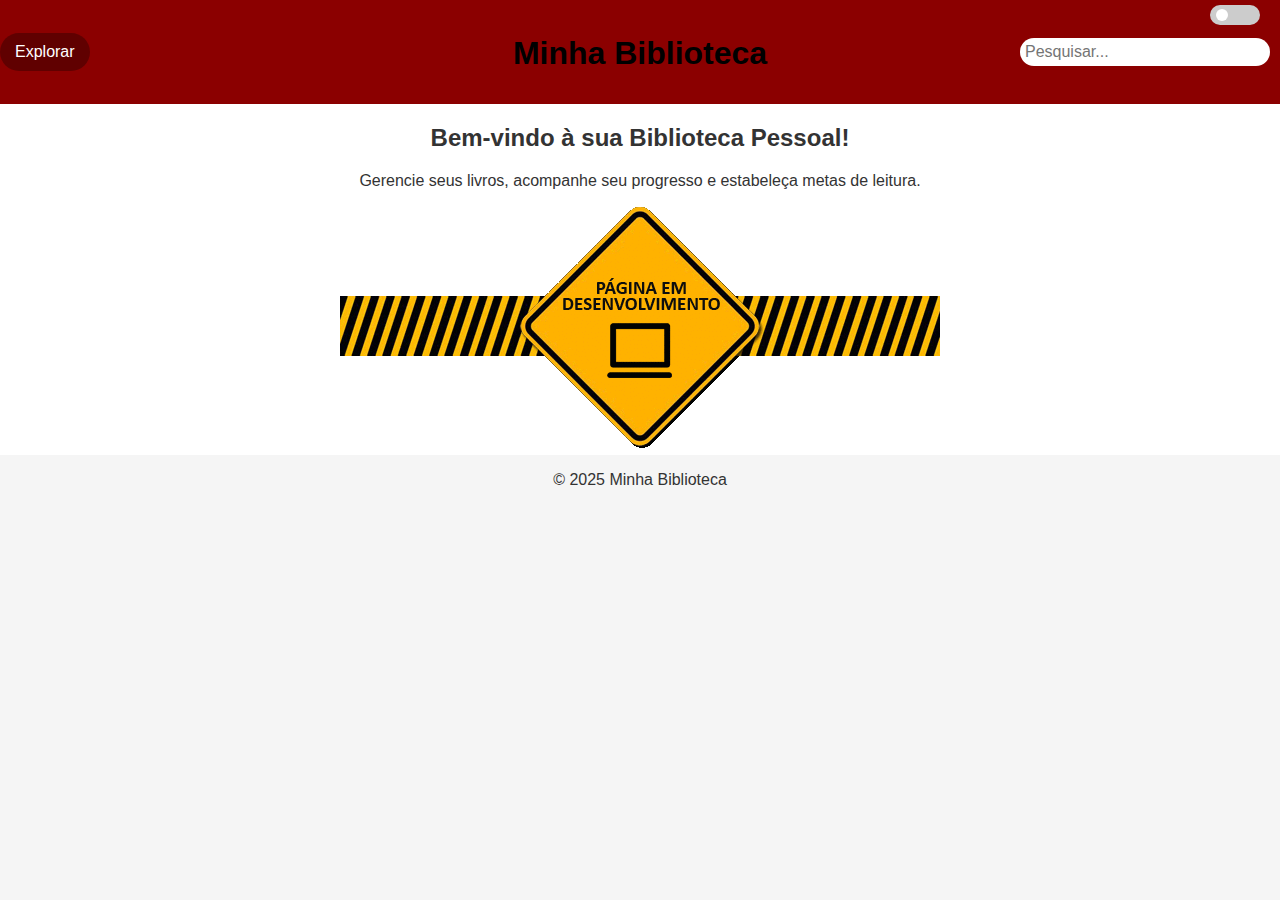
<file: index.html>
<!DOCTYPE html>
<html lang="pt-BR">
    <!-- Define o idioma da página como português brasileiro -->

<head>
    <!-- Cabeçalho da página -->
    <meta charset="UTF-8"> 
    <!-- Define o conjunto de caracteres para a página, garantindo que todos os caracteres especiais sejam exibidos corretamente -->
    <meta name="viewport" content="width=device-width, initial-scale=1.0"> 
    <!-- Torna a página responsiva, ou seja, se adapta a diferentes tamanhos de tela (móvel, tablet, desktop) -->
    <title>Minha Biblioteca</title> 
    <!-- Define o título que aparece na aba do navegador -->
    <link rel="stylesheet" href="style.css"> 
    <!-- Vincula o arquivo de estilo CSS, que define a aparência da página -->
</head>

<body>
    <!-- Corpo da página -->
    
    <header>
        <!-- Cabeçalho da página, geralmente contém informações principais e navegação -->
        <div class="title-container">
            <h1>Minha Biblioteca</h1>
        </div>
        <div class="search-container">
            <input type="text" id="search" placeholder="Pesquisar...">
        </div>
        <div class="explore-container">
            <button id="explore-btn">Explorar</button>
            <div id="explore-options" class="explore-options">
                <ul>
                    <li><a href="index.html">Início</a></li>
                    <li><a href="biblioteca.html">Biblioteca</a></li>
                    <li><a href="progresso.html">Progresso</a></li>
                    <li><a href="metas.html">Metas</a></li>
                </ul>
            </div>
        </div>
        <button id="theme-toggle"></button> 
        <!-- Botão para alternar entre os temas (escuro/claro) -->
    </header>

    <main>
        <!-- Seção principal do conteúdo da página -->
        <section>
            <!-- Uma seção específica de conteúdo -->
            <h2>Bem-vindo à sua Biblioteca Pessoal!</h2> 
            <!-- Subtítulo da seção de boas-vindas -->
            <p>Gerencie seus livros, acompanhe seu progresso e estabeleça metas de leitura.</p>
            <!-- Descrição do que o usuário pode fazer no site -->
            <img src="manutenção.gif" alt="Site em manutenção" width="600" height="245">
            <!-- Imagem que indica que o site está em manutenção, com largura de 600px e altura de 245px -->
        </section>
    </main>

    <footer>
        <!-- Rodapé da página -->
        <p>&copy; 2025 Minha Biblioteca</p>  
        <!-- Texto de copyright indicando os direitos reservados para o ano de 2025 -->
    </footer>
    
    <script src="script.js"></script> 
    <!-- Vincula o arquivo de script JavaScript que contém funcionalidades interativas -->

    <script>
        document.getElementById("explore-btn").addEventListener("click", function() {
            var options = document.getElementById("explore-options");
            options.style.display = options.style.display === "block" ? "none" : "block";
        });
    </script>
</body>

</html>
</file>
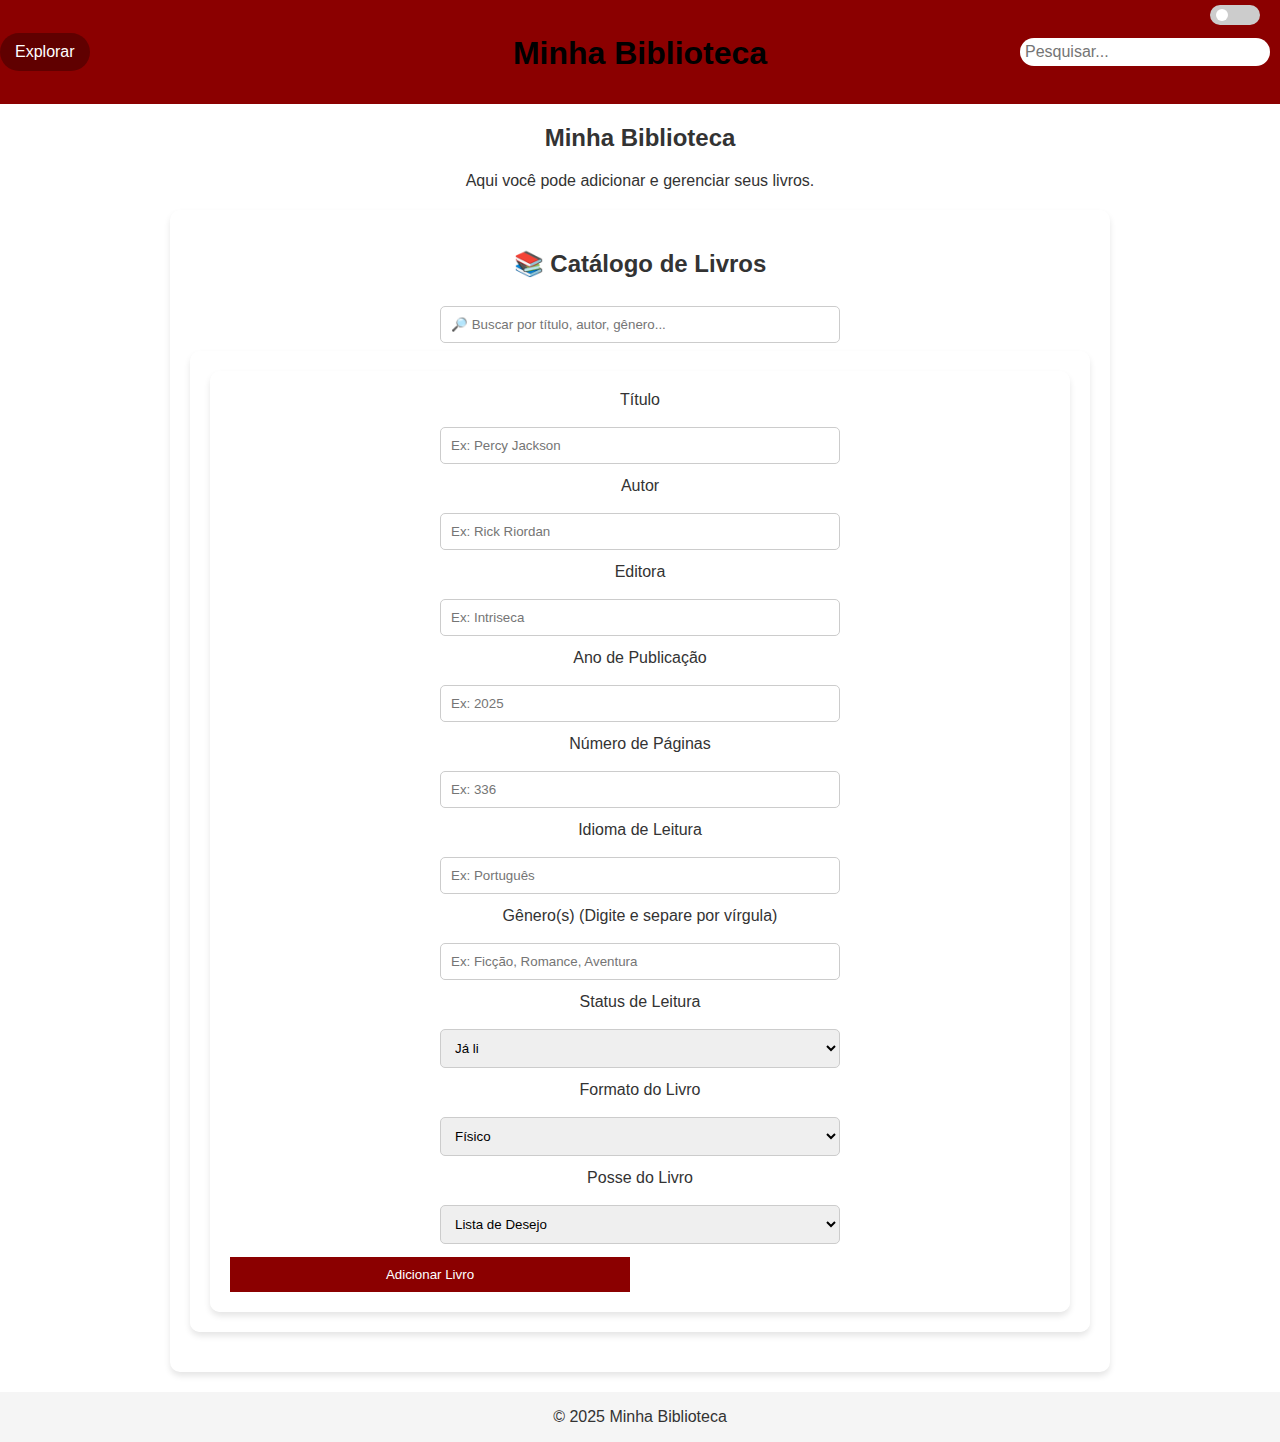
<file: biblioteca.html>
<!DOCTYPE html>
<html lang="pt-BR">
<head>
    <meta charset="UTF-8">
    <meta name="viewport" content="width=device-width, initial-scale=1.0">
    <title>Biblioteca</title>
    <link rel="stylesheet" href="style.css">
</head>

<body>

    <header>
        <!-- Cabeçalho da página, geralmente contém informações principais e navegação -->
        <div class="title-container">
            <h1>Minha Biblioteca</h1>
        </div>
        <div class="search-container">
            <input type="text" id="search" placeholder="Pesquisar...">
        </div>
        <div class="explore-container">
            <button id="explore-btn">Explorar</button>
            <div id="explore-options" class="explore-options">
                <ul>
                    <li><a href="index.html">Início</a></li>
                    <li><a href="biblioteca.html">Biblioteca</a></li>
                    <li><a href="progresso.html">Progresso</a></li>
                    <li><a href="metas.html">Metas</a></li>
                </ul>
            </div>
        </div>
               <button id="theme-toggle"></button> 
        <!-- Botão para alternar entre os temas (escuro/claro) -->
    </header>

    <main>
        <section>
            <h2>Minha Biblioteca</h2>
            <p>Aqui você pode adicionar e gerenciar seus livros.</p>
        </section>

        <div class="catalog">
            <h2>📚 Catálogo de Livros</h2>

            <!-- Filtros de Busca -->
            <div class="search-filters">
                <input type="text" id="search-bar" placeholder="🔎 Buscar por título, autor, gênero...">
            </div>

            <!-- Formulário para adicionar livros -->
            <div class="add-book-form">
                <!-- Formulário de Adição de Livro -->
                <form class="add-book-form">
                    <div class="form-group">
                        <label for="title">Título</label> 
                        <input type="text" id="title" name="title" placeholder="Ex: Percy Jackson" required />
                    </div>

                    <div class="form-group">
                        <label for="author">Autor</label>
                        <input type="text" id="author" name="author" placeholder="Ex: Rick Riordan" required />
                    </div>

                    <div class="form-group">
                        <label for="publisher">Editora</label>
                        <input type="text" id="publisher" name="publisher" placeholder="Ex: Intriseca" required />
                    </div>

                    <div class="form-group">
                        <label for="year">Ano de Publicação</label>
                        <input type="number" id="year" name="year" placeholder="Ex: 2025" required />
                    </div>

                    <div class="form-group">
                        <label for="pages">Número de Páginas</label>
                        <input type="number" id="pages" name="pages" placeholder="Ex: 336" required />
                    </div>

                    <div class="form-group">
                        <label for="language">Idioma de Leitura</label>
                        <input type="text" id="language" name="language" placeholder="Ex: Português" required />
                    </div>

                    <div class="form-group">
                        <label for="genres">Gênero(s) (Digite e separe por vírgula)</label>
                        <input type="text" id="genres" name="genres" placeholder="Ex: Ficção, Romance, Aventura" />
                    </div>

                    <div class="form-group">
                        <label for="status">Status de Leitura</label>
                        <select id="status" name="status" required>
                            <option value="read">Já li</option>
                            <option value="reading">Estou lendo</option>
                            <option value="want-to-read">Quero ler</option>
                            <option value="re-reading">Relendo</option>
                        </select>
                    </div>

                    <div class="form-group">
                        <label for="format">Formato do Livro</label>
                        <select id="format" name="format" required>
                            <option value="physical">Físico</option>
                            <option value="ebook">Ebook</option>
                            <option value="audiobook">Audiobook</option>
                        </select>
                    </div>

                    <div class="form-group">
                        <label for="ownership">Posse do Livro</label>
                        <select id="ownership" name="ownership" required>
                            <option value="bought">Lista de Desejo</option>
                            <option value="own">Já tenho</option>
                            <option value="borrowed">Peguei emprestado</option>
                        </select>
                    </div>

                    <button type="submit">Adicionar Livro</button>
                </form>
            </div>

            <!-- Lista de Livros -->
            <div id="book-list" class="book-list">
                <!-- Os livros adicionados aparecerão aqui -->
            </div>
        </div>
        
    </main>

    <footer>
        <p>&copy; 2025 Minha Biblioteca</p>
    </footer>

    <script src="script.js"></script> 
    <!-- Vincula o arquivo de script JavaScript que contém funcionalidades interativas -->

</body>
</html>
</file>
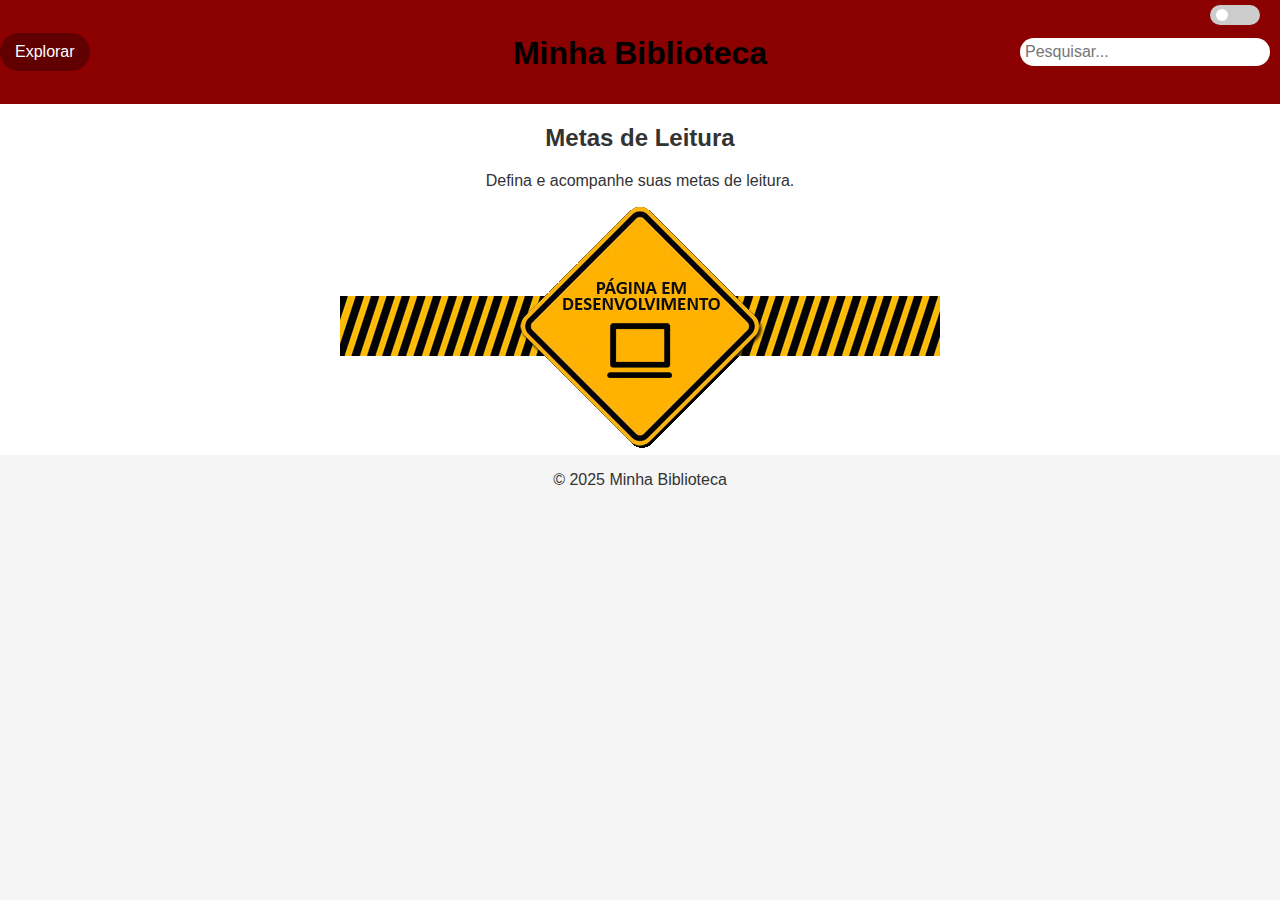
<file: metas.html>
<!DOCTYPE html>
<html lang="pt-BR"> 
    <!-- Define o idioma da página como português brasileiro -->
<head>
    <meta charset="UTF-8"> 
    <!-- Define o conjunto de caracteres para a página -->
    <meta name="viewport" content="width=device-width, initial-scale=1.0"> 
    <!-- Responsividade para dispositivos móveis -->
    <title>Metas de Leitura</title> 
    <!-- Título da página -->
    <link rel="stylesheet" href="style.css"> 
    <!-- Vincula o arquivo de estilo CSS -->
</head>
<body>

    <header>
        <!-- Cabeçalho da página, geralmente contém informações principais e navegação -->
        <div class="title-container">
            <h1>Minha Biblioteca</h1>
        </div>
        <div class="search-container">
            <input type="text" id="search" placeholder="Pesquisar...">
        </div>
        <div class="explore-container">
            <button id="explore-btn">Explorar</button>
            <div id="explore-options" class="explore-options">
                <ul>
                    <li><a href="index.html">Início</a></li>
                    <li><a href="biblioteca.html">Biblioteca</a></li>
                    <li><a href="progresso.html">Progresso</a></li>
                    <li><a href="metas.html">Metas</a></li>
                </ul>
            </div>
        </div>
        <button id="theme-toggle"></button> 
        <!-- Botão para alternar entre os temas (escuro/claro) -->
    </header>

    <main>
        <section>
            <h2>Metas de Leitura</h2> 
            <!-- Título da seção de metas de leitura -->
            <p>Defina e acompanhe suas metas de leitura.</p>
            <img src="manutenção.gif" alt="Site em manutenção" width="600" height="245"> 
            <!-- Descrição da funcionalidade da página -->
        </section>
    </main>

    <footer>
        <p>&copy; 2025 Minha Biblioteca</p> 
        <!-- Rodapé com o copyright -->
    </footer>
    
    <script src="script.js"></script> 
    <!-- Vincula o arquivo de script JavaScript -->

    <script>
        document.getElementById("explore-btn").addEventListener("click", function() {
            var options = document.getElementById("explore-options");
            options.style.display = options.style.display === "block" ? "none" : "block";
        });
    </script>
</body>
</html>
</file>
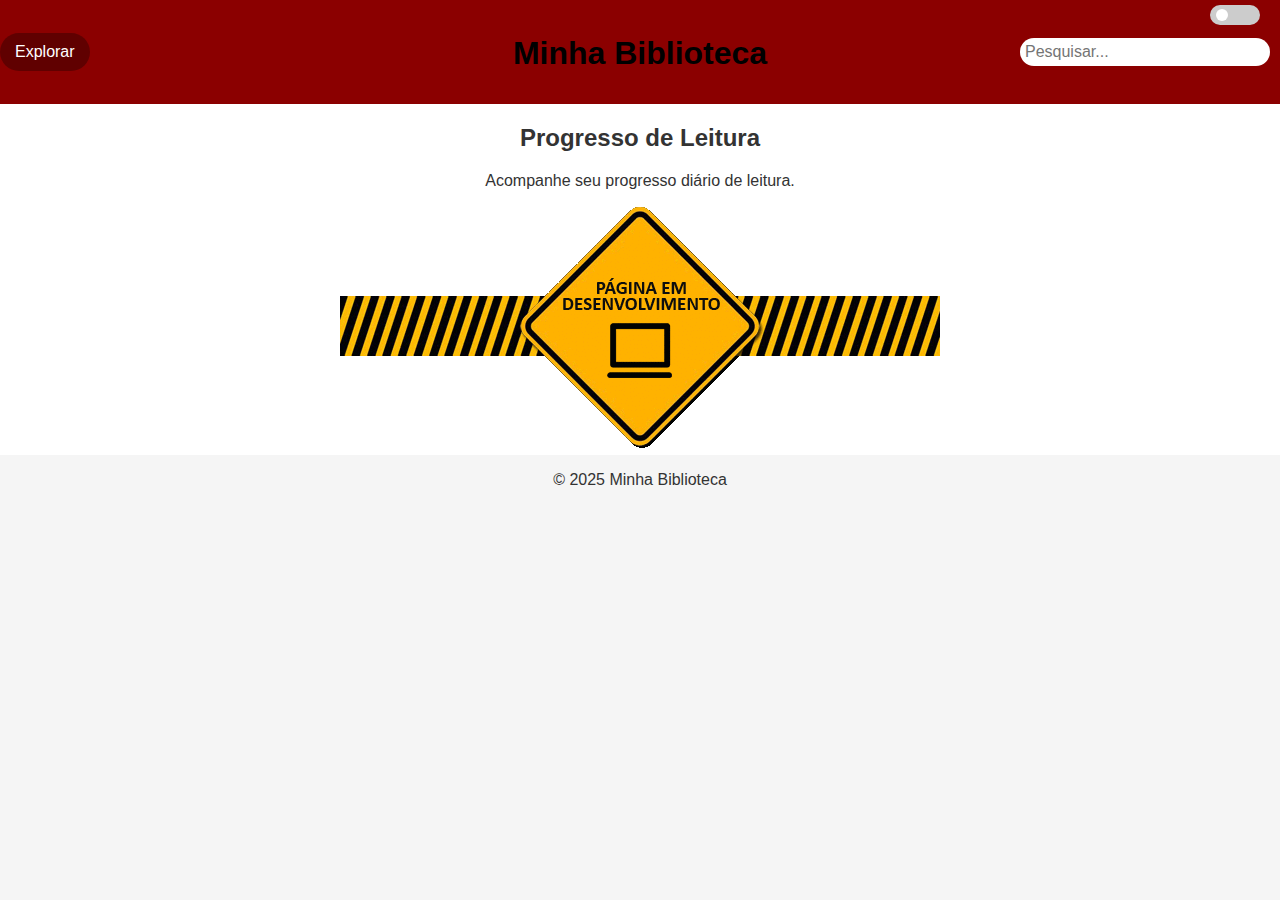
<file: progresso.html>
<!DOCTYPE html>
<html lang="pt-BR"> 
    <!-- Define o idioma da página como português brasileiro -->
<head>
    <meta charset="UTF-8"> 
    <!-- Define o conjunto de caracteres para a página -->
    <meta name="viewport" content="width=device-width, initial-scale=1.0"> 
    <!-- Responsividade para dispositivos móveis -->
    <title>Progresso de Leitura</title> 
    <!-- Título da página -->
    <link rel="stylesheet" href="style.css"> 
    <!-- Vincula o arquivo de estilo CSS -->
</head>
<body>

    <header>
        <!-- Cabeçalho da página, geralmente contém informações principais e navegação -->
        <div class="title-container">
            <h1>Minha Biblioteca</h1>
        </div>
        <div class="search-container">
            <input type="text" id="search" placeholder="Pesquisar...">
        </div>
        <div class="explore-container">
            <button id="explore-btn">Explorar</button>
            <div id="explore-options" class="explore-options">
                <ul>
                    <li><a href="index.html">Início</a></li>
                    <li><a href="biblioteca.html">Biblioteca</a></li>
                    <li><a href="progresso.html">Progresso</a></li>
                    <li><a href="metas.html">Metas</a></li>
                </ul>
            </div>
        </div>
        <button id="theme-toggle"></button> 
        <!-- Botão para alternar entre os temas (escuro/claro) -->
    </header>
    
    <main>
        <section>
            <h2>Progresso de Leitura</h2> 
            <!-- Título da seção de progresso de leitura -->
            <p>Acompanhe seu progresso diário de leitura.</p>
            <img src="manutenção.gif" alt="Site em manutenção" width="600" height="245"> 
            <!-- Descrição da funcionalidade da página -->
        </section>
    </main>

    <footer>
        <p>&copy; 2025 Minha Biblioteca</p> 
        <!-- Rodapé com o copyright -->
    </footer>
    
    <script src="script.js"></script> 
    <!-- Vincula o arquivo de script JavaScript -->

    <script>
        document.getElementById("explore-btn").addEventListener("click", function() {
            var options = document.getElementById("explore-options");
            options.style.display = options.style.display === "block" ? "none" : "block";
        });
    </script>
</body>
</html>
</file>
<file: style.css>
/* Estilos gerais */
body {
    font-family: Arial, sans-serif; /* Define a fonte do texto como Arial ou, se não disponível, sans-serif */
    margin: 0; /* Remove a margem padrão da página */
    padding: 0; /* Remove o preenchimento interno da página */
    transition: background 0.3s, color 0.3s; /* Transição suave de 0.3 segundos para alterações de fundo e cor */
    display: flex; /* Define o layout como flexbox */
    flex-direction: column; /* Organiza os itens na página na direção vertical */
    align-items: center; /* Alinha os itens no centro da página */
    text-align: center; /* Alinha o texto no centro */
    background: #f5f5f5; /* Define o fundo da página como cinza claro */
}

/* Tema Claro */
body.light-theme {
    color: #333; /* Cor do texto no tema claro */
    background: #f5f5f5; /* Fundo da página no tema claro */
}

/* Tema Escuro */
body.dark-theme {
    color: #fff; /* Cor do texto no tema escuro */
    background: #121212; /* Fundo da página no tema escuro */
}

/* Cabeçalho */
header {
    display: flex; /* Layout flexbox para o cabeçalho */
    flex-direction: row; /* Organiza os itens na horizontal */
    justify-content: space-between; /* Espaça os itens igualmente nas extremidades */
    align-items: center; /* Alinha os itens verticalmente ao centro */
    background-color: #8B0000; /* Cor de fundo do cabeçalho */
    color: white; /* Cor do texto no cabeçalho */
    padding: 30px 20px; /* Preenchimento do cabeçalho */
    width: 100%; /* O cabeçalho ocupa toda a largura da tela */
    position: relative; /* Posicionamento relativo do cabeçalho */
}

body.light-theme header {
    background-color: #8B0000; /* Cor de fundo do cabeçalho no tema claro */
    color: black; /* Cor do texto no cabeçalho no tema claro */
}

body.dark-theme header {
    background-color: #600000; /* Cor de fundo do cabeçalho no tema escuro */
}

h1 {
    font-size: 2rem; /* Tamanho da fonte do título */
    margin: 0; /* Remove a margem ao redor do título */
    position: absolute; /* Posiciona o título de forma absoluta dentro do cabeçalho */
    left: 50%; /* Coloca o título no meio da tela */
    transform: translateX(-50%); /* Ajusta o título para que fique exatamente no meio */
    top: 35px; /* Ajusta a posição vertical do título */
}

/* Barra de Pesquisa */
.search-container {
    display: flex; /* Layout flexbox para a barra de pesquisa */
    align-items: center; /* Alinha os itens da barra de pesquisa ao centro */
    justify-content: center; /* Justifica os itens ao centro */
}

#search {
    padding: 5px; /* Preenchimento interno da barra de pesquisa */
    font-size: 1rem; /* Tamanho da fonte na barra de pesquisa */
    border: none; /* Remove a borda do campo de pesquisa */
    border-radius: 20px; /* Deixa os cantos arredondados */
    width: 250px; /* Largura da barra de pesquisa */
    margin-right: 10px; /* Espaçamento à direita da barra de pesquisa */
}

/* Botão de Explorar */
.explore-container {
    position: fixed; /* Posiciona o botão de explorar de forma fixa na tela */
}

#explore-btn {
    padding: 10px 15px; /* Preenchimento do botão */
    font-size: 1rem; /* Tamanho da fonte no botão */
    background-color: #600000; /* Cor de fundo do botão */
    color: white; /* Cor do texto no botão */
    border: none; /* Remove a borda do botão */
    border-radius: 20px; /* Cantos arredondados no botão */
    cursor: pointer; /* Altera o cursor para indicar que o botão é clicável */
    transition: background-color 0.3s; /* Transição suave para a cor de fundo ao passar o mouse */
}

#explore-btn:hover {
    background-color: #444; /* Cor de fundo do botão ao passar o mouse */
}

/* Menu de Exploração */
.explore-options {
    display: none; /* Inicialmente o menu está oculto */
    position: absolute; /* Posiciona o menu de forma absoluta dentro do botão */
    top: 40px; /* Ajusta a posição vertical do menu */
    right: 0; /* Ajusta a posição horizontal do menu à direita */
    background-color: #8B0000; /* Cor de fundo do menu */
    border-radius: 5px; /* Arredonda os cantos do menu */
    padding: 10px; /* Preenchimento interno do menu */
    box-shadow: 0 5px 15px rgba(0, 0, 0, 0.2); /* Sombra no menu */
}

.explore-options.active {
    display: block; /* Exibe o menu quando a classe "active" é adicionada */
}

.explore-options ul {
    list-style: none; /* Remove a lista numerada ou com marcadores */
    padding: 0; /* Remove o preenchimento da lista */
    margin: 0; /* Remove a margem da lista */
}

.explore-options ul li {
    margin-bottom: 10px; /* Espaçamento entre os itens do menu */
}

.explore-options ul li a {
    color: white; /* Cor do texto dos links */
    text-decoration: none; /* Remove o sublinhado dos links */
    font-size: 1rem; /* Tamanho da fonte dos links */
}

.explore-options ul li a:hover {
    text-decoration: underline; /* Adiciona sublinhado ao passar o mouse */
}

/* Botão de alternância de tema */
#theme-toggle {
    position: fixed; /* Posiciona o botão de alternância de tema de forma fixa */
    top: 5px; /* Ajusta a posição vertical do botão */
    right: 20px; /* Ajusta a posição horizontal do botão */
    width: 50px; /* Largura do botão */
    height: 20px; /* Altura do botão */
    background: #ccc; /* Cor de fundo do botão */
    border-radius: 30px; /* Arredonda os cantos do botão */
    cursor: pointer; /* Altera o cursor para indicar que o botão é clicável */
    transition: background 0.3s; /* Transição suave para a cor de fundo */
}

#theme-toggle::before {
    content: ""; /* Cria um círculo dentro do botão */
    position: absolute; /* Posiciona o círculo de forma absoluta dentro do botão */
    width: 12px; /* Largura do círculo */
    height: 12px; /* Altura do círculo */
    background: white; /* Cor do círculo */
    border-radius: 50%; /* Deixa o círculo redondo */
    top: 4px; /* Ajusta a posição vertical do círculo */
    left: 6px; /* Ajusta a posição horizontal do círculo */
    transition: left 0.3s; /* Transição suave para a posição do círculo */
}

.dark-theme #theme-toggle {
    background: #444; /* Cor de fundo do botão no tema escuro */
}

.dark-theme #theme-toggle::before {
    left: 32px; /* Ajusta a posição do círculo no tema escuro */
    background: #fff; /* Cor do círculo no tema escuro */
}

/* Barra de Navegação */
nav {
    width: 100%; /* A barra de navegação ocupa toda a largura da tela */
    background: #600000; /* Cor de fundo da barra de navegação */
    padding: 10px 0; /* Preenchimento interno da barra */
    position: relative; /* Posicionamento relativo da barra */
    top: 10px; /* Ajusta a posição vertical da barra */
}

nav ul {
    list-style: none; /* Remove a lista numerada ou com marcadores */
    padding: 0; /* Remove o preenchimento da lista */
    margin: 0; /* Remove a margem da lista */
    display: flex; /* Layout flexbox para os itens do menu */
    justify-content: center; /* Centraliza os itens do menu */
}

nav ul li {
    margin: 0 15px; /* Espaçamento entre os itens do menu */
}

nav ul li a {
    color: white; /* Cor do texto dos links */
    text-decoration: none; /* Remove o sublinhado dos links */
    font-size: 1.2rem; /* Tamanho da fonte dos links */
    transition: color 0.3s; /* Transição suave para a cor do texto */
}

nav ul li a:hover {
    color: #f5f5f5; /* Cor do texto ao passar o mouse */
}

/* Conteúdo Principal */
main {
    flex-grow: 1; /* Faz o conteúdo principal ocupar o espaço restante */
    width: 100%; /* O conteúdo ocupa toda a largura */
    background: white; /* Cor de fundo do conteúdo principal */
    min-height: 300px; /* Altura mínima do conteúdo */
}

/* Tema Claro */
.light-theme main {
    background: white; /* Cor de fundo do conteúdo no tema claro */
}

/* Tema Escuro */
.dark-theme main {
    background: #1e1e1e; /* Cor de fundo do conteúdo no tema escuro */
}

/* Catálogo de Livros */
.catalog {
    max-width: 900px; /* Largura máxima do catálogo */
    margin: 20px auto; /* Margem automática para centralizar o catálogo */
    padding: 20px; /* Preenchimento interno do catálogo */
    border-radius: 10px; /* Arredonda os cantos do catálogo */
    background: white; /* Cor de fundo do catálogo */
    box-shadow: 0px 4px 6px rgba(0, 0, 0, 0.1); /* Sombra no catálogo */
}

body.dark-theme .catalog {
    background: #2a2a2a; /* Cor de fundo do catálogo no tema escuro */
}

/* Formulário de adição de livros */
.add-book-form {
    background: rgba(255, 255, 255, 0.9); /* Cor de fundo do formulário com leve transparência */
    padding: 20px; /* Preenchimento interno do formulário */
    border-radius: 10px; /* Arredonda os cantos do formulário */
    box-shadow: 0px 4px 6px rgba(0, 0, 0, 0.1); /* Sombra no formulário */
    display: flex; /* Layout flexbox para o formulário */
    flex-direction: column; /* Organiza os campos do formulário verticalmente */
    gap: 5px; /* Espaçamento entre os campos */
}

/* Ajuste para o tema escuro no formulário */
body.dark-theme .add-book-form {
    background: rgba(50, 50, 50, 0.9); /* Cor de fundo do formulário no tema escuro */
}

/* Campos do formulário com tamanho uniforme */
input[type="text"],
input[type="number"],
input[type="date"],
select {
    width: 100%; /* Campos ocupam 100% da largura disponível */
    max-width: 400px; /* Largura máxima dos campos */
    padding: 10px; /* Preenchimento interno dos campos */
    margin: 8px 0; /* Margem acima e abaixo dos campos */
    border-radius: 5px; /* Arredonda os cantos dos campos */
    border: 1px solid #ccc; /* Borda dos campos */
    box-sizing: border-box; /* Inclui a borda e o preenchimento no cálculo da largura e altura */
}

/* Grupo de opções (género, status, formato, posse) */
.add-book-form .form-group {
    display: flex; /* Layout flexbox para os grupos de opções */
    flex-wrap: wrap; /* Permite que os itens quebrem linha */
    justify-content:center; /* Espaçamento entre os itens */
    gap: 5px; /* Espaçamento entre os itens */
}

.add-book-form .form-group label {
    flex: 1 0 100%; /* Faz o label ocupar toda a largura disponível */
    margin-bottom: 5px; /* Espaçamento abaixo do label */
}

.add-book-form .form-group select {
    flex: 1 0 45%; /* Faz os selects ocuparem metade da largura disponível */
}

/* Botão de adicionar */
button {
    width: 100%; /* O botão ocupa toda a largura disponível */
    max-width: 400px; /* Largura máxima do botão */
    background: #8B0000; /* Cor de fundo do botão */
    color: white; /* Cor do texto do botão */
    border: none; /* Remove a borda do botão */
    padding: 10px; /* Preenchimento interno do botão */
    cursor: pointer; /* Indica que o botão é clicável */
    transition: background-color 0.3s; /* Transição suave para a cor de fundo */
}

button:hover {
    background: #a00000; /* Cor de fundo do botão ao passar o mouse */
}

/* Lista de livros */
.book-list {
    display: grid; /* Layout de grade para a lista de livros */
    grid-template-columns: repeat(auto-fit, minmax(250px, 1fr)); /* Define a quantidade de colunas com largura mínima */
    gap: 15px; /* Espaçamento entre os itens da lista */
    margin-top: 20px; /* Margem superior */
}

/* Cada item da lista */
.book-item {
    background: white; /* Cor de fundo do item */
    padding: 15px; /* Preenchimento do item */
    border-radius: 10px; /* Cantos arredondados no item */
    box-shadow: 0 2px 4px rgba(0, 0, 0, 0.1); /* Sombra no item */
}

body.dark-theme .book-item {
    background: #2a2a2a; /* Cor de fundo do item no tema escuro */
}

/* Links do catálogo */
.book-item a {
    text-decoration: none; /* Remove o sublinhado */
    color: #8B0000; /* Cor do texto do link */
    font-weight: bold; /* Deixa o texto do link em negrito */
}

.book-item a:hover {
    text-decoration: underline; /* Adiciona sublinhado ao passar o mouse */
}
</file>
